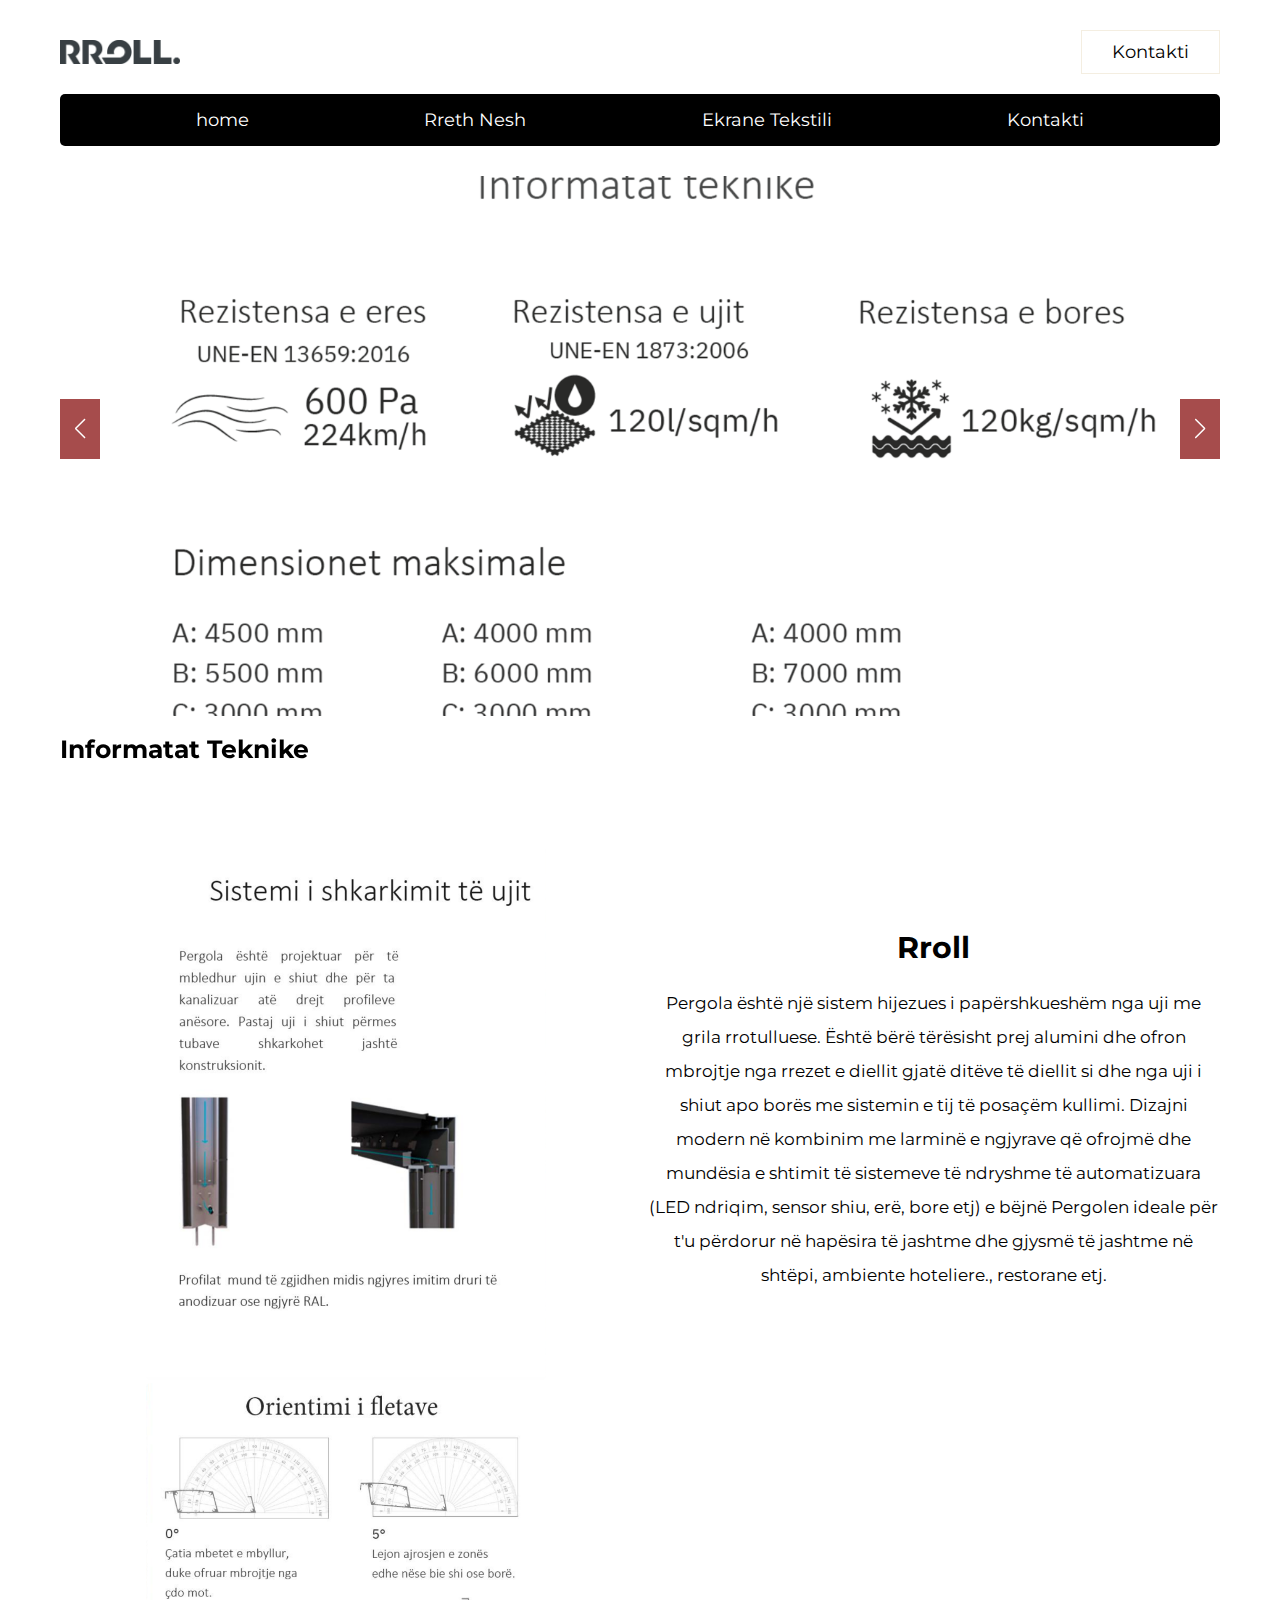
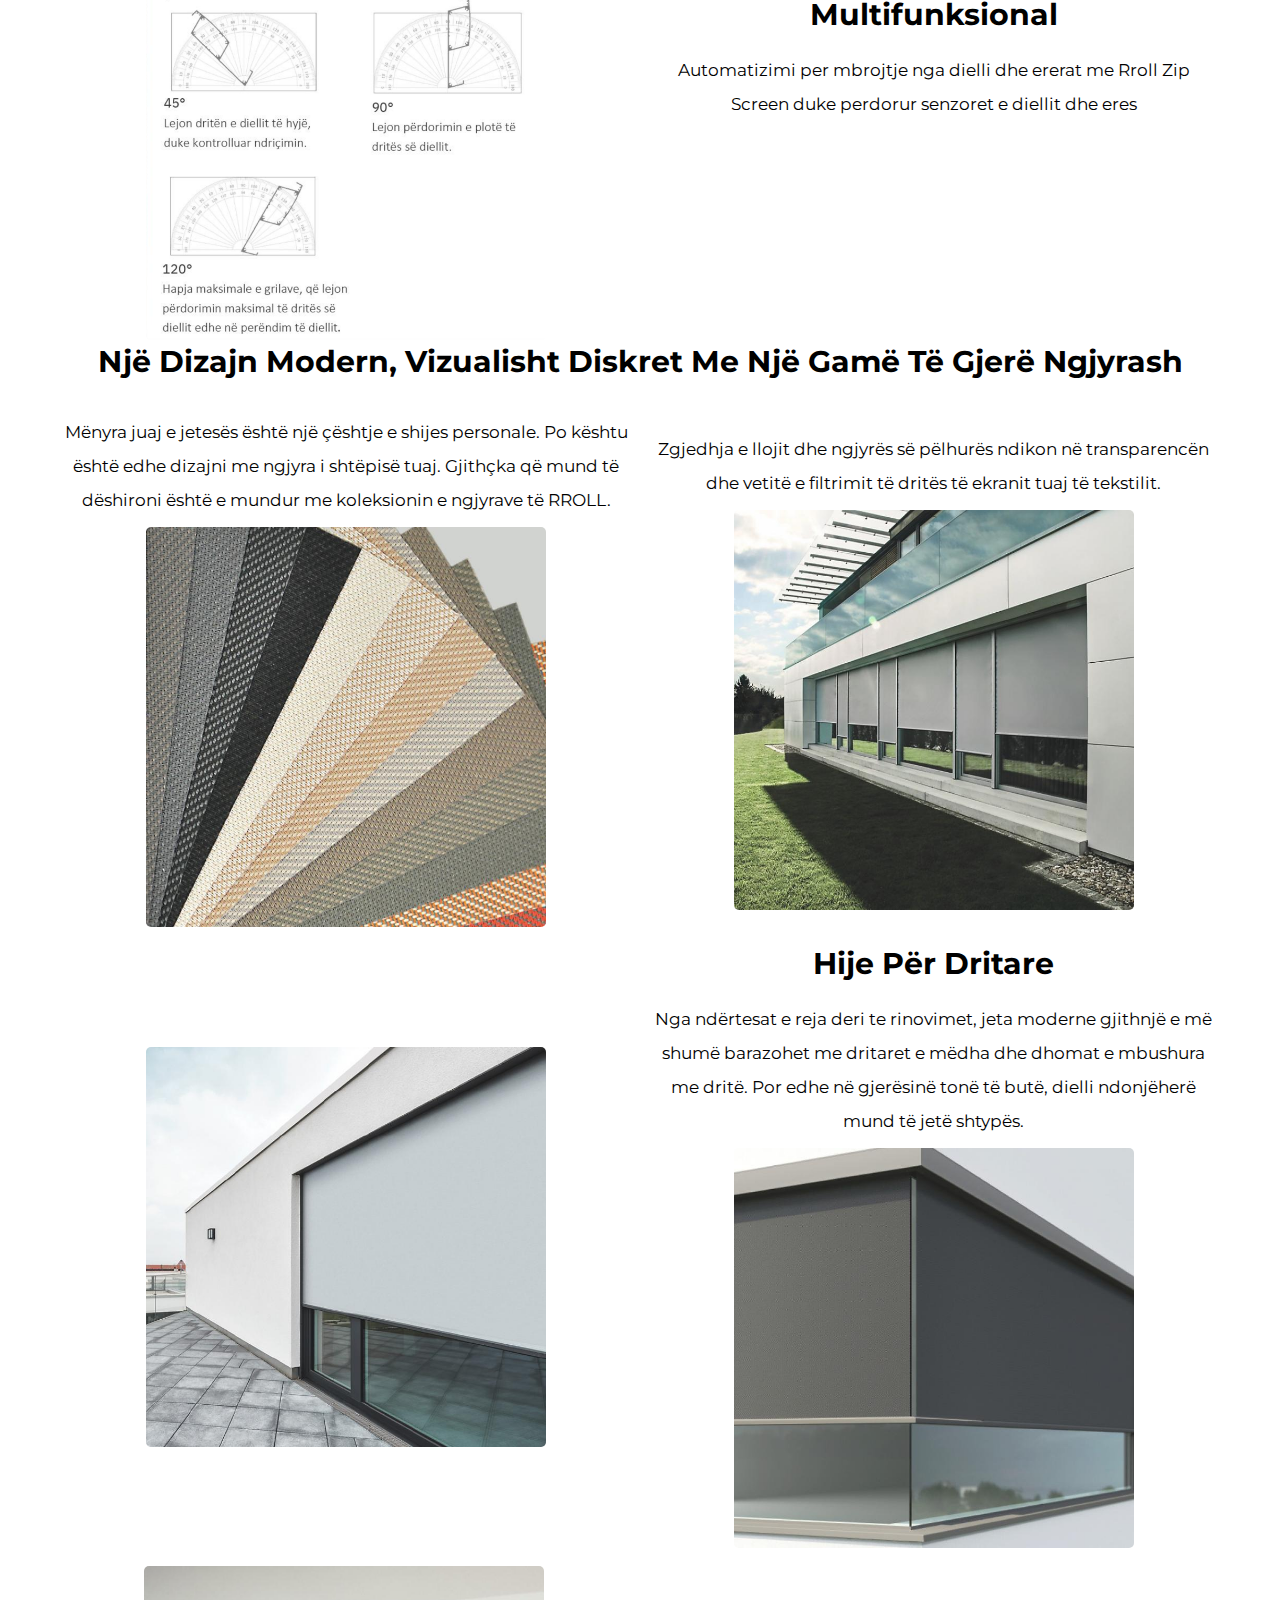
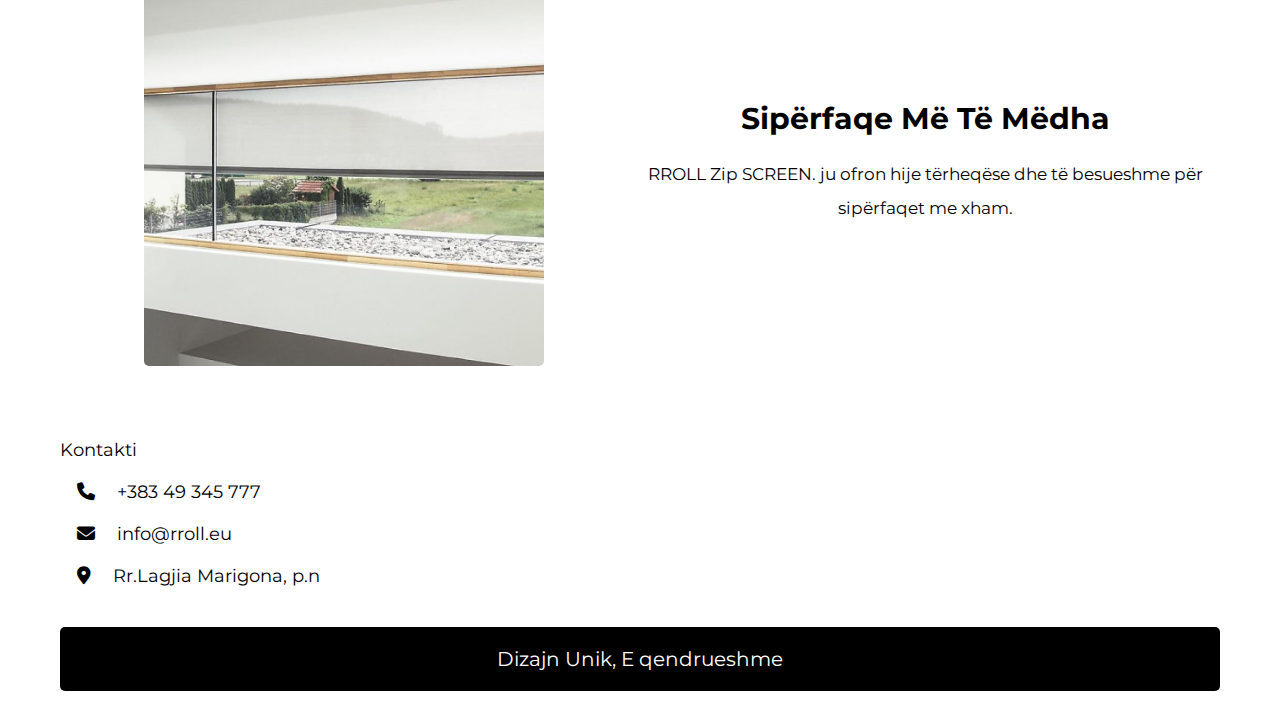
<file: main.html>
<!DOCTYPE html>
<html lang="en">
<head>
   <meta charset="UTF-8">
   <meta http-equiv="X-UA-Compatible" content="IE=edge">
   <meta name="viewport" content="width=device-width, initial-scale=1.0">
   <title>RrollEu</title>

   <link rel="stylesheet" href="https://cdn.jsdelivr.net/npm/swiper@8/swiper-bundle.min.css" />

   <!-- font awesome cdn link  -->
   <link rel="stylesheet" href="https://cdnjs.cloudflare.com/ajax/libs/font-awesome/6.2.0/css/all.min.css">

   <!-- custom css file link  -->
   <link rel="stylesheet" href="css/style.css">

</head>
<body>
   
<!-- header section starts  -->

<section class="header">
   <div class="flex">
    <img src="imgs/Logo1.png" class="logo"></img>
      <a href="#contact" class="btn">Kontakti</a>
      <div id="menu-btn" class="fas fa-bars"></div>
   </div>

   <nav class="navbar">
      <a href="index.html">home</a>
      <a href="about.html">Rreth Nesh</a>
      <a href="rrolleu.html">Ekrane Tekstili</a>
      <a href="#contact">Kontakti</a>
   </nav>

</section>

<!-- header section ends -->

<!-- home section starts  -->

<section class="home" id="home">

   <div class="swiper home-slider">

      <div class="swiper-wrapper">

         <div class="box swiper-slide">
            <img src="images/image-005.png" alt="">
            <div class="flex">
               <h3>Informatat Teknike</h3>
            </div>
         </div>

         <div class="box swiper-slide">
            <img src="images/image-0062.png" alt="">
            <div class="flex">
               <h3>Topologjia E montimit</h3>
            </div>
         </div>

         <div class="box swiper-slide">
            <img src="images/image-007.png" alt="">
            <div class="flex">
               <h3>Ngjyrat qe disponojm</h3>
               <a href="#contact" class="btn">Shiko Me shume</a>
            </div>
         </div>
         

      </div>

      <div class="swiper-button-next"></div>
      <div class="swiper-button-prev"></div>

   </div>

</section>

<!-- home section ends -->


<!-- about section starts  -->

<section class="about" id="about">

   <div class="row">
      <div class="image">
         <img src="images/image-004.png" alt="">
      </div>
      <div class="content">
         <h3>Rroll</h3>
         <p>Pergola është një sistem hijezues i papërshkueshëm nga uji me grila rrotulluese. Është bërë tërësisht prej alumini dhe ofron mbrojtje nga rrezet e diellit gjatë ditëve të diellit si dhe nga uji i shiut apo borës me sistemin e tij të posaçëm kullimi.
            Dizajni modern në kombinim me larminë e ngjyrave që ofrojmë dhe mundësia e shtimit të sistemeve të ndryshme të automatizuara (LED ndriqim, sensor shiu, erë, bore etj) e bëjnë Pergolen ideale për t'u përdorur në hapësira të jashtme dhe gjysmë të jashtme në shtëpi, ambiente hoteliere., restorane etj.</p>
      </div>
   </div>

   <div class="row">
      <div class="image">
         <img src="images/image-003.png" alt="">
      </div>
      <div class="content">
         <h3>Multifunksional</h3>
         <p>Automatizimi per mbrojtje nga dielli dhe ererat me Rroll Zip Screen duke perdorur senzoret e diellit dhe eres</p>

      </div>
   </div>



<div class="row">
   <div class="content">
      <h3>Një dizajn modern, Vizualisht diskret me një gamë të gjerë ngjyrash</h3>
   </div>
   <div class="row">
      <div class="image">
         <div class="content">
            <p>Mënyra juaj e jetesës është një çështje e shijes personale. Po kështu është edhe dizajni me ngjyra i shtëpisë tuaj. Gjithçka që mund të dëshironi është e mundur me koleksionin e ngjyrave të RROLL.</p>
         </div>
         <img src="images/dizajn1.png" alt="">
         <p></p>
         </div>
         <div class="image">
            <div class="content">
               <p>Zgjedhja e llojit dhe ngjyrës së pëlhurës ndikon në transparencën dhe vetitë e filtrimit të dritës të ekranit tuaj të tekstilit.</p>
            </div>
            <img src="images/desing.png" alt="">
            <p></p>
         </div>

   
<div class="row">
   <div class="image">
      <img src="images/hi.png" alt="">
   </div>
   <div class="content">
      <h3>Hije për dritare</h3>
      <p>Nga ndërtesat e reja deri te rinovimet, jeta moderne gjithnjë e më shumë barazohet me dritaret e mëdha dhe dhomat e mbushura me dritë. Por edhe në gjerësinë tonë të butë, dielli ndonjëherë mund të jetë shtypës.</p>
      <div class="image">
         <img src="images/hi1.png" alt="">
         
      </div>



   </div>
   <div class="row">
      <div class="image">
         <img src="images/hi2.png" alt="">
      </div>
      <div class="content">
         <h3>sipërfaqe më të mëdha</h3>
         <p>RROLL Zip SCREEN. ju ofron hije tërheqëse dhe të besueshme për sipërfaqet me xham.</p>

      </div>
</section>

<!-- about section ends -->

<!-- services section starts  -->


<!-- services section ends -->


<!-- contact section starts  -->

<section class="footer" id="contact">

   <div class="box-container">

      <div class="box">
         <a>Kontakti</a>
         <a href="tel:38349345777"><i class="fas fa-phone"></i> +383 49 345 777</a>
         <a href="mailto:info@rroll.eu"><i class="fas fa-envelope"></i> info@rroll.eu</a>
         <a href="https://www.google.com/maps/dir//Rek%C3%AB+Allages/@42.7251029,20.0757165,12z/data=!4m8!4m7!1m0!1m5!1m1!1s0x1352fb09b18b2e23:0xe0b65f7a0a7adb2b!2m2!1d20.1581172!2d42.7251324?entry=ttu"><i class="fas fa-map-marker-alt"></i> Rr.Lagjia Marigona, p.n</a>
      </div>


   </div>

   <div class="credit"> Dizajn Unik, E qendrueshme</div>

</section>

<!-- contact section ends -->









<script src="https://cdn.jsdelivr.net/npm/swiper@8/swiper-bundle.min.js"></script>

<!-- custom js file link  -->
<script src="js/script.js"></script>

</body>
</html>
</file>
<file: css/style.css>
@import url('https://fonts.googleapis.com/css2?family=Montserrat:wght@100;200;300;400&display=swap');

:root{
   --main-color:#ffffff;
   --sub-color:#000000;
   --white:#800000;
   --border:.1rem solid rgba(220, 198, 156, .3);
}

*{
   font-family: 'Montserrat', sans-serif;
   margin: 0; padding: 0;
   box-sizing: border-box;
   outline: none; border: none;
   text-decoration: none;
}

*::selection{
   background-color: var(--sub-color);
   color: var(--main-color);
}

*::-webkit-scrollbar{
   height: .5rem;
   width: 1rem;
}

*::-webkit-scrollbar-track{
   background-color: transparent;
}

*::-webkit-scrollbar-thumb{
   background-color: var(--sub-color);
   border-radius: 5rem;
}

html{
   font-size: 62.5%;
   overflow-x: hidden;
   scroll-behavior: smooth;
   scroll-padding-top: 2rem;
}

body{
   background-color: var(--main-color);
}

section{
   padding: 3rem 2rem;
   max-width: 1200px;
   margin: 0 auto;
}

.btn{
   display: flex;
   cursor: pointer;
   padding: 1rem 3rem;
   border: var(--border);
   font-size: 1.8rem;
   color: var(--sub-color);
   text-align: center;
   text-transform: capitalize;
   transition: .2s linear;
   margin-top: 1rem;
   background-color: var(--main-color);
}

.btn:hover{
   border-radius: 5rem;
   background-color: var(--sub-color);
   color: var(--main-color);
}

.header{
   padding-bottom: 0;
}
.logo{
    width: 120px;
    cursor: pointer;
}

.header .flex{
   display: flex;
   align-items: center;
   justify-content: space-between;
   gap: 1.5rem;
}

.header .flex .logo{
    
   color: var(--sub-color);
   font-size: 2.5rem;
}

.header .flex .btn{
   margin-top: 0;
}

.header .flex .fa-bars{
   font-size: 3rem;
   cursor: pointer;
   color: var(--sub-color);
   display: none;
}

.header .navbar{
   display: flex;
   align-items: center;
   justify-content: space-evenly;
   gap: 1.5rem;
   margin-top: 2rem;
   background-color: var(--sub-color);
   padding: .5rem;
   border-radius: .5rem;
}

.header .navbar a{
   font-size: 1.8rem;
   color: var(--main-color);
   padding: 1rem 3rem;
   border-radius: .5rem;
}

.header .navbar a:hover{
   background-color: var(--main-color);
   color: var(--sub-color);
}

.home .box img{
   border-radius: .5rem;
   height: 60vh;
   width: 100%;
   object-fit: cover;
}
.logo{
   width: 120px;
   cursor: pointer;
}
.home .box .flex{
   display: flex;
   align-items: center;
   justify-content: space-between;
   gap: 1.5rem;
   flex-wrap: wrap;
   margin-top: 1.5rem;
}

.home .box .flex h3{
   font-size: 2.5rem;
   color: var(--sub-color);
   text-transform: capitalize;
}

.swiper-button-prev{
   left: 0%;
}

.swiper-button-next{
   right: 0;
}

.swiper-button-next,
.swiper-button-prev{
   padding: 3rem 2rem;
   background-color: var(--white);
   top: 40%;
   opacity: .7;
}

.swiper-button-next::after,
.swiper-button-prev::after{
   color: var(--main-color);
   font-size: 2rem;
}

.swiper-button-next:hover,
.swiper-button-prev:hover{
   opacity: 1;
}

.about .row{
   display: flex;
   flex-wrap: wrap;
   gap: 1.5rem;
   text-align: center;
   align-items: center;
}

.about .row .image{
   flex: 1 1 40rem;
}

.about .row .image img{
   width: 40rem;
   border-radius: .5rem;
}

.about .row .content{
   flex:1 1 40rem;
}

.about .row .content h3{
   font-size: 3rem;
   color: var(--sub-color);
   text-transform: capitalize;
   margin-bottom: 1rem;
}

.about .row .content p{
   line-height: 2;
   padding: 1rem 0;
   font-size: 1.7rem;
   color: var(--sub-color);
}

.about .row.revers{
   flex-flow: row-reverse;
   margin: 3rem 0;
   flex-wrap: wrap;
}


.services .box-container .box{
   padding: 2rem;
   text-align: left;
}

.services .box-container .box img{
   height: 7rem;
   margin-bottom: 1rem;
}

.services .box-container .box h3{
   font-size: 2rem;
   color: var(--sub-color);
   text-transform: capitalize;
   text-align: left;
   margin: 1rem 0;
}

.services .box-container .box p{
   line-height: 0.5;
   font-size: 2rem;
   color:var(--sub-color);
   text-align: left;
}


.gallery img{
   height: 40rem;
   width: 60rem;
   border-radius: .5rem;
   object-fit: cover;
   margin-bottom: 4rem;
   user-select: none;
}

.swiper-pagination-bullets.swiper-pagination-horizontal{
   bottom: 0;
}

.swiper-pagination-bullet{
   background-color: var(--sub-color);
}

.swiper-pagination-bullet-active{
   background-color: var(--white);
}

.contact .row{
   display: flex;
   align-items: flex-start;
   gap: 3rem;
   flex-wrap: wrap;
}

.contact .row form{
   flex: 1 1 40rem;
   border: var(--border);
   border-radius: .5rem;
   padding: 2rem;
   text-align: center;
}

.contact .row .faq{
   flex: 1 1 40rem;
}

.contact .row form h3{
   margin-bottom: 1rem;
   border-radius: .5rem;
   padding: 1.2rem;
   color: var(--main-color);
   background-color: var(--sub-color);
   font-size: 2.2rem;
   text-transform: capitalize;
}

.contact .row form .box{
   padding: 1rem 0;
   margin: 1rem 0;
   border-bottom: var(--border);
   font-size: 1.8rem;
   color: var(--sub-color);
   background:var(--main-color);
   width: 100%;
}

.contact .row form .box::placeholder{
   color: rgba(220, 198, 156, .6);
}

.contact .row form textarea{
   height: 15rem;
   resize: none;
}

.contact .row .faq .title{
   padding-bottom: .5rem;
   font-size: 2.5rem;
   color: var(--sub-color);
   text-transform: capitalize;
   text-align: center;
}

.contact .row .faq .box{
   border-radius: .5rem;
   border: var(--border);
   margin-top: 2rem;
}

.contact .row .faq .box h3{
   background-color: var(--sub-color);
   color: var(--main-color);
   padding: 1.5rem;
   font-size: 2rem;
   border-radius: .5rem;
   cursor: pointer;
}

.contact .row .faq .box p{
   padding:1.5rem 2rem;
   line-height: 2;
   font-size: 1.6rem;
   color: var(--sub-color);
   display: none;
}

.contact .row .faq .box.active p{
   display: inline-block;
}


.footer .box-container{
   display: grid;
   grid-template-columns: repeat(auto-fit, minmax(30rem, 1fr));
   gap: 1.5rem;
   justify-content: center;
   align-items: flex-start;
   padding-bottom: 3rem;
}

.footer .box-container .box a{
   display: block;
   font-size: 1.8rem;
   color: var(--sub-color);
   padding: 1rem 0;
}

.footer .box-container .box a:hover{
   color: var(--white);
}

.footer .box-container .box:first-child i{
   margin-right: 1.7rem;
}

.footer .box-container .box:nth-child(2){
   text-align: center;
}

.footer .box-container .box:last-child{
   text-align:left;
}

.footer .box-container .box:last-child i{
   margin-left: 1.7rem;
}

.footer .credit{
   border-radius: .5rem;
   padding: 2rem;
   text-align: center;
   color: var(--main-color);
   background-color: var(--sub-color);
   font-size: 2rem;
   /* margin-bottom: 8rem; */
}




/* media queries  */

@media (max-width:991px){

   html{
      font-size: 55%;
   }

   .header .flex .fa-bars{
      display: inline-block;
   }

   .header .flex .btn{
      display: none;
   }

   .header .navbar{
      flex-flow: column;
      padding: 2rem;
      display: none;
   }

   .header .navbar.active{
      display: flex;
   }

}

@media (max-width:768px){

   .home .box img{
      height: 40vh;
   }

   .swiper-button-next,
   .swiper-button-prev{
      top: 35%;
   }

}

@media (max-width:450px){

   html{
      font-size: 50%;
   }

   .header .flex .logo{
      font-size: 2rem;
   }

   .home .box img{
      height: 25rem;
   }

   .about .row .image img{
      width: 100%;
   }

   .gallery img{
      height: 25rem;
      width: 30rem;
   }

}
</file>
